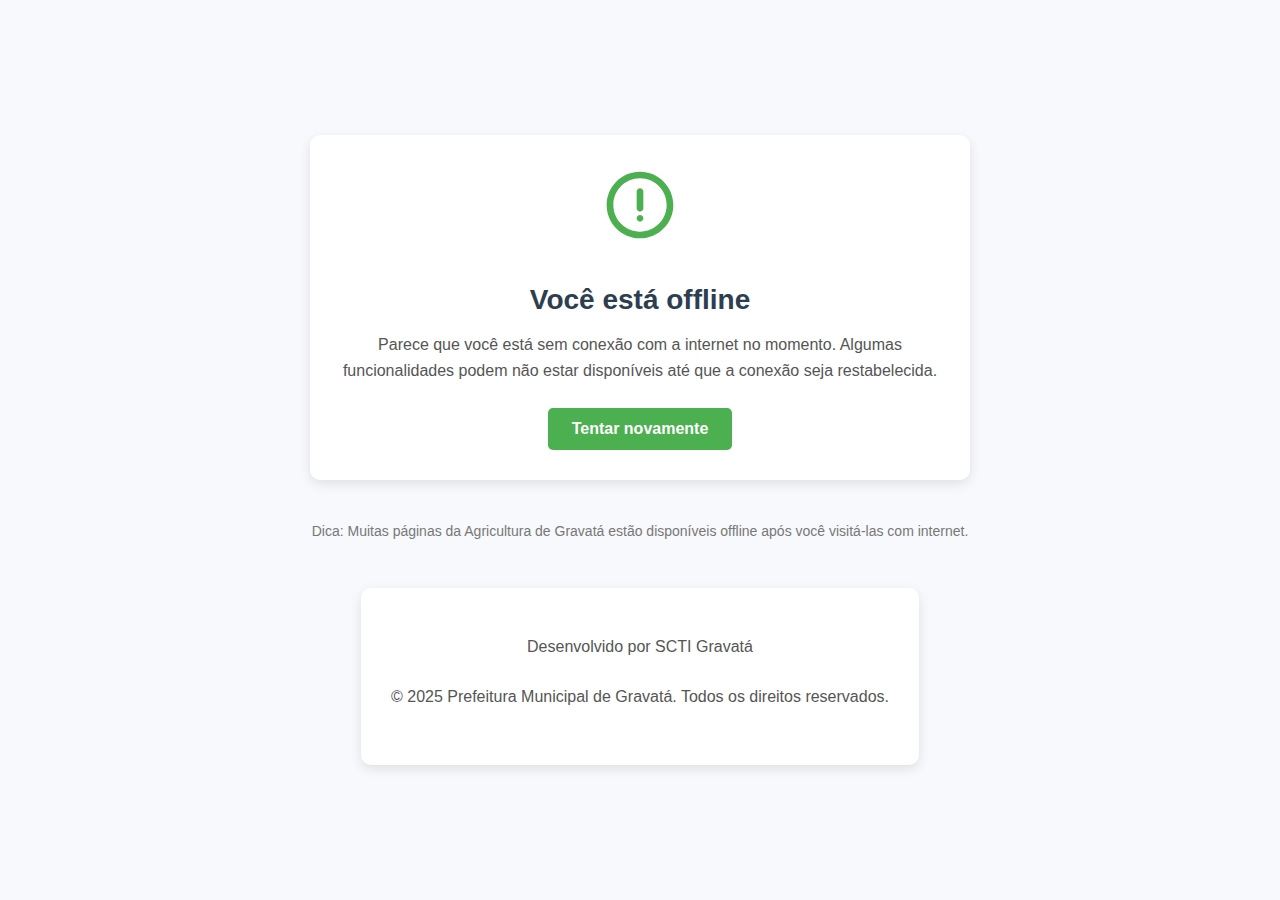
<file: offline.html>
<!DOCTYPE html>
<html lang="pt-BR">
<head>
    <meta charset="UTF-8">
    <meta name="viewport" content="width=device-width, initial-scale=1.0">
    <title>Offline - Agricultura de Gravatá</title>
    <meta name="robots" content="noindex, nofollow">
    <!-- Prevenção contra clickjacking -->
    <meta http-equiv="X-Frame-Options" content="SAMEORIGIN">
    <!-- Proteção XSS -->
    <meta http-equiv="X-XSS-Protection" content="1; mode=block">
    
    <style>
        body {
            font-family: 'Montserrat', 'Segoe UI', Tahoma, Geneva, Verdana, sans-serif;
            margin: 0;
            padding: 0;
            display: flex;
            flex-direction: column;
            justify-content: center;
            align-items: center;
            min-height: 100vh;
            background-color: #f7f9fc;
            text-align: center;
            color: #333;
        }
        
        .container {
            max-width: 600px;
            padding: 30px;
            background-color: white;
            border-radius: 10px;
            box-shadow: 0 4px 12px rgba(0, 0, 0, 0.1);
            margin: 20px;
        }
        
        .icon {
            font-size: 80px;
            color: #4CAF50;
            margin-bottom: 20px;
        }
        
        h1 {
            font-size: 28px;
            margin-bottom: 15px;
            color: #2c3e50;
        }
        
        p {
            font-size: 16px;
            line-height: 1.6;
            margin-bottom: 25px;
            color: #555;
        }
        
        .btn {
            display: inline-block;
            background-color: #4CAF50;
            color: white;
            text-decoration: none;
            padding: 12px 24px;
            border-radius: 5px;
            font-weight: 600;
            transition: background-color 0.3s;
            border: none;
            cursor: pointer;
            font-size: 16px;
        }
        
        .btn:hover {
            background-color: #45a049;
        }
        
        .offline-tip {
            margin-top: 20px;
            font-size: 14px;
            color: #777;
            max-width: 80%;
        }
    </style>
</head>
<body>
    <div class="container">
        <div class="icon">
            <svg width="80" height="80" viewBox="0 0 24 24" fill="none" xmlns="http://www.w3.org/2000/svg">
                <path d="M12 2C6.48 2 2 6.48 2 12C2 17.52 6.48 22 12 22C17.52 22 22 17.52 22 12C22 6.48 17.52 2 12 2ZM12 20C7.59 20 4 16.41 4 12C4 7.59 7.59 4 12 4C16.41 4 20 7.59 20 12C20 16.41 16.41 20 12 20Z" fill="#4CAF50"/>
                <path d="M12 17C12.5523 17 13 16.5523 13 16C13 15.4477 12.5523 15 12 15C11.4477 15 11 15.4477 11 16C11 16.5523 11.4477 17 12 17Z" fill="#4CAF50"/>
                <path d="M12 7C11.4477 7 11 7.44772 11 8V13C11 13.5523 11.4477 14 12 14C12.5523 14 13 13.5523 13 13V8C13 7.44772 12.5523 7 12 7Z" fill="#4CAF50"/>
            </svg>
        </div>
        <h1>Você está offline</h1>
        <p>Parece que você está sem conexão com a internet no momento. Algumas funcionalidades podem não estar disponíveis até que a conexão seja restabelecida.</p>
        <button class="btn" id="refreshButton">Tentar novamente</button>
    </div>
    <p class="offline-tip">Dica: Muitas páginas da Agricultura de Gravatá estão disponíveis offline após você visitá-las com internet.</p>

    <script>
        // Verificar conexão quando a página for carregada
        window.addEventListener('online', function() {
            window.location.reload();
        });
        
        // Botão de atualizar
        document.getElementById('refreshButton').addEventListener('click', function() {
            window.location.reload();
        });
    </script>

    <footer>
        <div class="container">
            <p class="footer-developer">Desenvolvido por SCTI Gravatá</p>
            <p>&copy; 2025 Prefeitura Municipal de Gravatá. Todos os direitos reservados.</p>
        </div>
    </footer>
</body>
</html>
</file>
